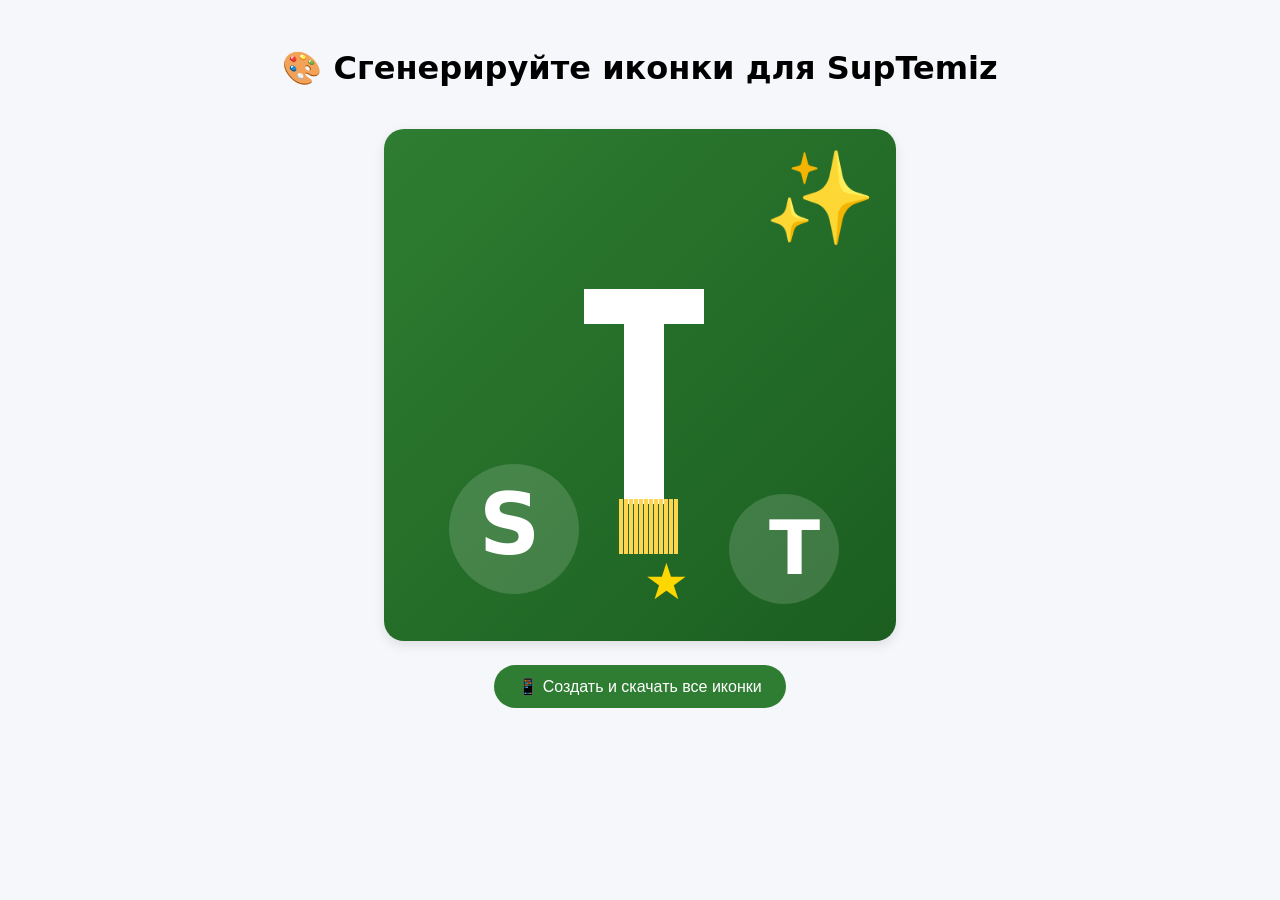
<file: generate-icons.html>
<!DOCTYPE html>
<html lang="ru">
<head>
    <meta charset="UTF-8">
    <title>Генератор иконок SupTemiz</title>
    <style>
        body { font-family: system-ui; padding: 20px; text-align: center; background: #f5f7fb; }
        canvas { margin: 20px; border-radius: 20px; box-shadow: 0 4px 12px rgba(0,0,0,0.1); }
        button { padding: 12px 24px; background: #2E7D32; color: white; border: none; border-radius: 40px; font-size: 16px; cursor: pointer; }
        .links a { display: inline-block; margin: 8px; padding: 8px 16px; background: #2196F3; color: white; text-decoration: none; border-radius: 32px; font-size: 14px; }
    </style>
</head>
<body>
    <h1>🎨 Сгенерируйте иконки для SupTemiz</h1>
    <canvas id="iconCanvas" width="512" height="512"></canvas><br>
    <button onclick="generateIcons()">📱 Создать и скачать все иконки</button>
    <div id="links" style="margin-top: 20px;"></div>
    <script>
        const canvas = document.getElementById('iconCanvas');
        const ctx = canvas.getContext('2d');
        function drawIcon() {
            const grad = ctx.createLinearGradient(0,0,512,512);
            grad.addColorStop(0, '#2E7D32');
            grad.addColorStop(1, '#1B5E20');
            ctx.fillStyle = grad;
            ctx.fillRect(0,0,512,512);
            ctx.fillStyle = '#FFD700';
            ctx.font = 'bold 90px system-ui';
            ctx.fillText('✨', 380, 100);
            ctx.fillStyle = 'white';
            ctx.fillRect(200, 160, 120, 35);
            ctx.fillRect(240, 195, 40, 180);
            ctx.fillStyle = '#FFD54F';
            for(let i=0;i<12;i++) ctx.fillRect(235 + i*5, 370, 4, 55);
            ctx.fillStyle = 'rgba(255,255,255,0.15)';
            ctx.beginPath(); ctx.arc(130, 400, 65, 0, Math.PI*2); ctx.fill();
            ctx.fillStyle = 'white';
            ctx.font = 'bold 85px system-ui';
            ctx.fillText('S', 95, 425);
            ctx.fillStyle = 'rgba(255,255,255,0.15)';
            ctx.beginPath(); ctx.arc(400, 420, 55, 0, Math.PI*2); ctx.fill();
            ctx.fillStyle = 'white';
            ctx.font = 'bold 75px system-ui';
            ctx.fillText('T', 385, 445);
            ctx.fillStyle = '#FFD700';
            ctx.font = '50px system-ui';
            ctx.fillText('★', 260, 470);
        }
        drawIcon();
        async function generateIcons() {
            const sizes = [72,96,128,144,152,192,384,512];
            const linksDiv = document.getElementById('links');
            linksDiv.innerHTML = '<h3>Скачайте каждую иконку и положите в папку icons/</h3><div class="links"></div>';
            const container = linksDiv.querySelector('.links');
            for(const size of sizes) {
                const tempCanvas = document.createElement('canvas');
                tempCanvas.width = tempCanvas.height = size;
                const tempCtx = tempCanvas.getContext('2d');
                tempCtx.drawImage(canvas, 0,0,512,512, 0,0,size,size);
                const link = document.createElement('a');
                link.download = `icon-${size}.png`;
                link.href = tempCanvas.toDataURL();
                link.textContent = `📐 ${size}x${size}`;
                container.appendChild(link);
            }
            const favCanvas = document.createElement('canvas');
            favCanvas.width = favCanvas.height = 64;
            const favCtx = favCanvas.getContext('2d');
            favCtx.drawImage(canvas, 0,0,512,512, 0,0,64,64);
            const favLink = document.createElement('a');
            favLink.download = 'favicon.ico';
            favLink.href = favCanvas.toDataURL('image/x-icon');
            favLink.textContent = '⭐ favicon.ico';
            container.appendChild(favLink);
        }
    </script>
</body>
</html>
</file>
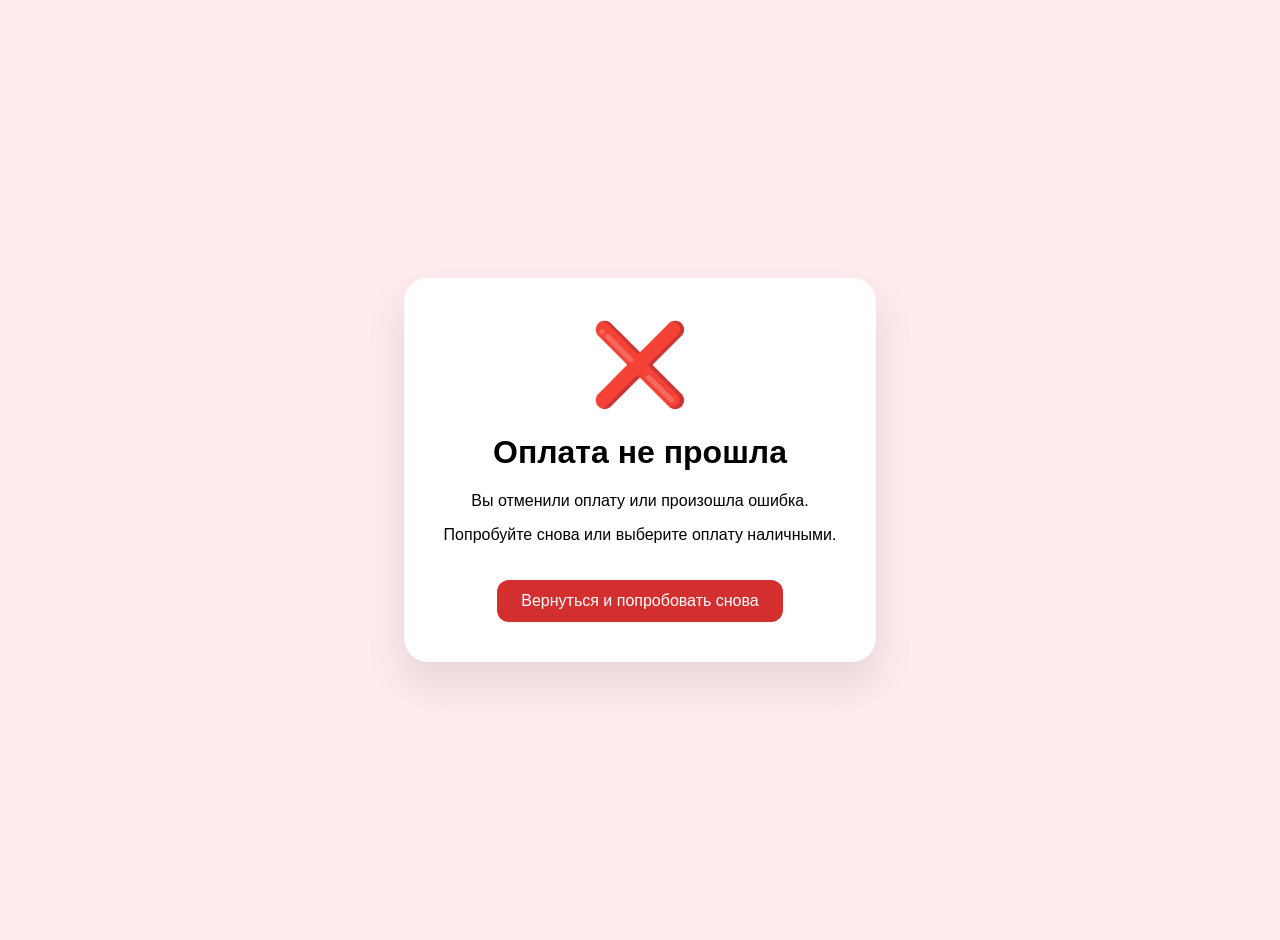
<file: payment-cancel.html>
<!DOCTYPE html>
<html lang="ru">
<head>
    <meta charset="UTF-8">
    <meta name="viewport" content="width=device-width, initial-scale=1.0">
    <title>Оплата отменена - TemizYap</title>
    <style>
        body {
            font-family: 'Inter', sans-serif;
            display: flex;
            justify-content: center;
            align-items: center;
            min-height: 100vh;
            background: #ffebee;
            margin: 0;
            padding: 20px;
        }
        .cancel-card {
            background: white;
            padding: 40px;
            border-radius: 24px;
            text-align: center;
            max-width: 400px;
            box-shadow: 0 20px 40px rgba(0,0,0,0.1);
        }
        button {
            background: #d32f2f;
            color: white;
            border: none;
            padding: 12px 24px;
            border-radius: 12px;
            font-size: 16px;
            cursor: pointer;
            margin-top: 20px;
        }
    </style>
</head>
<body>
    <div class="cancel-card">
        <div style="font-size: 80px;">❌</div>
        <h1>Оплата не прошла</h1>
        <p>Вы отменили оплату или произошла ошибка.</p>
        <p>Попробуйте снова или выберите оплату наличными.</p>
        <button onclick="goHome()">Вернуться и попробовать снова</button>
    </div>
    <script>
        function goHome() {
            window.location.href = '/';
        }
    </script>
</body>
</html>
</file>
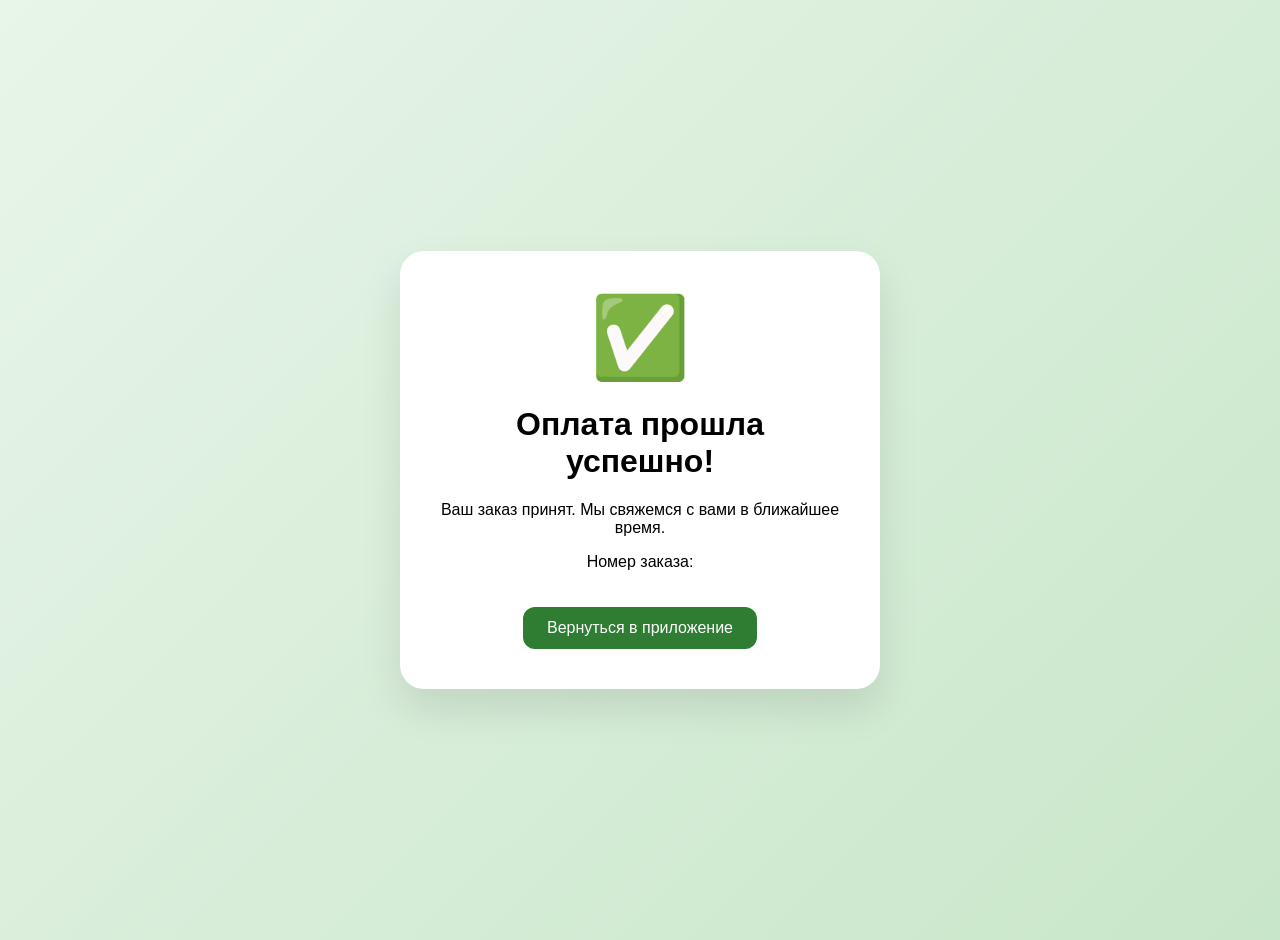
<file: payment-success.html>
<!DOCTYPE html>
<html lang="ru">
<head>
    <meta charset="UTF-8">
    <meta name="viewport" content="width=device-width, initial-scale=1.0">
    <title>Оплата успешна - TemizYap</title>
    <style>
        body {
            font-family: 'Inter', sans-serif;
            display: flex;
            justify-content: center;
            align-items: center;
            min-height: 100vh;
            background: linear-gradient(135deg, #e8f5e9, #c8e6c9);
            margin: 0;
            padding: 20px;
        }
        .success-card {
            background: white;
            padding: 40px;
            border-radius: 24px;
            text-align: center;
            max-width: 400px;
            box-shadow: 0 20px 40px rgba(0,0,0,0.1);
        }
        .checkmark {
            font-size: 80px;
            animation: bounce 0.5s ease;
        }
        @keyframes bounce {
            0%, 100% { transform: scale(1); }
            50% { transform: scale(1.2); }
        }
        button {
            background: #2E7D32;
            color: white;
            border: none;
            padding: 12px 24px;
            border-radius: 12px;
            font-size: 16px;
            cursor: pointer;
            margin-top: 20px;
        }
    </style>
</head>
<body>
    <div class="success-card">
        <div class="checkmark">✅</div>
        <h1>Оплата прошла успешно!</h1>
        <p>Ваш заказ принят. Мы свяжемся с вами в ближайшее время.</p>
        <p>Номер заказа: <strong id="orderId"></strong></p>
        <button onclick="goHome()">Вернуться в приложение</button>
    </div>
    <script>
        const urlParams = new URLSearchParams(window.location.search);
        const orderId = urlParams.get('order_id');
        document.getElementById('orderId').textContent = orderId;
        
        // Сохраняем подтверждённый заказ
        if(orderId) {
            const pendingOrder = localStorage.getItem(`pending_order_${orderId}`);
            if(pendingOrder) {
                const order = JSON.parse(pendingOrder);
                order.status = 'Оплачен, ожидает выполнения';
                const orders = JSON.parse(localStorage.getItem('orders') || '[]');
                orders.unshift(order);
                localStorage.setItem('orders', JSON.stringify(orders));
                localStorage.removeItem(`pending_order_${orderId}`);
            }
        }
        
        function goHome() {
            window.location.href = '/';
        }
        
        // Автоматический возврат через 5 секунд
        setTimeout(goHome, 5000);
    </script>
</body>
</html>
</file>
